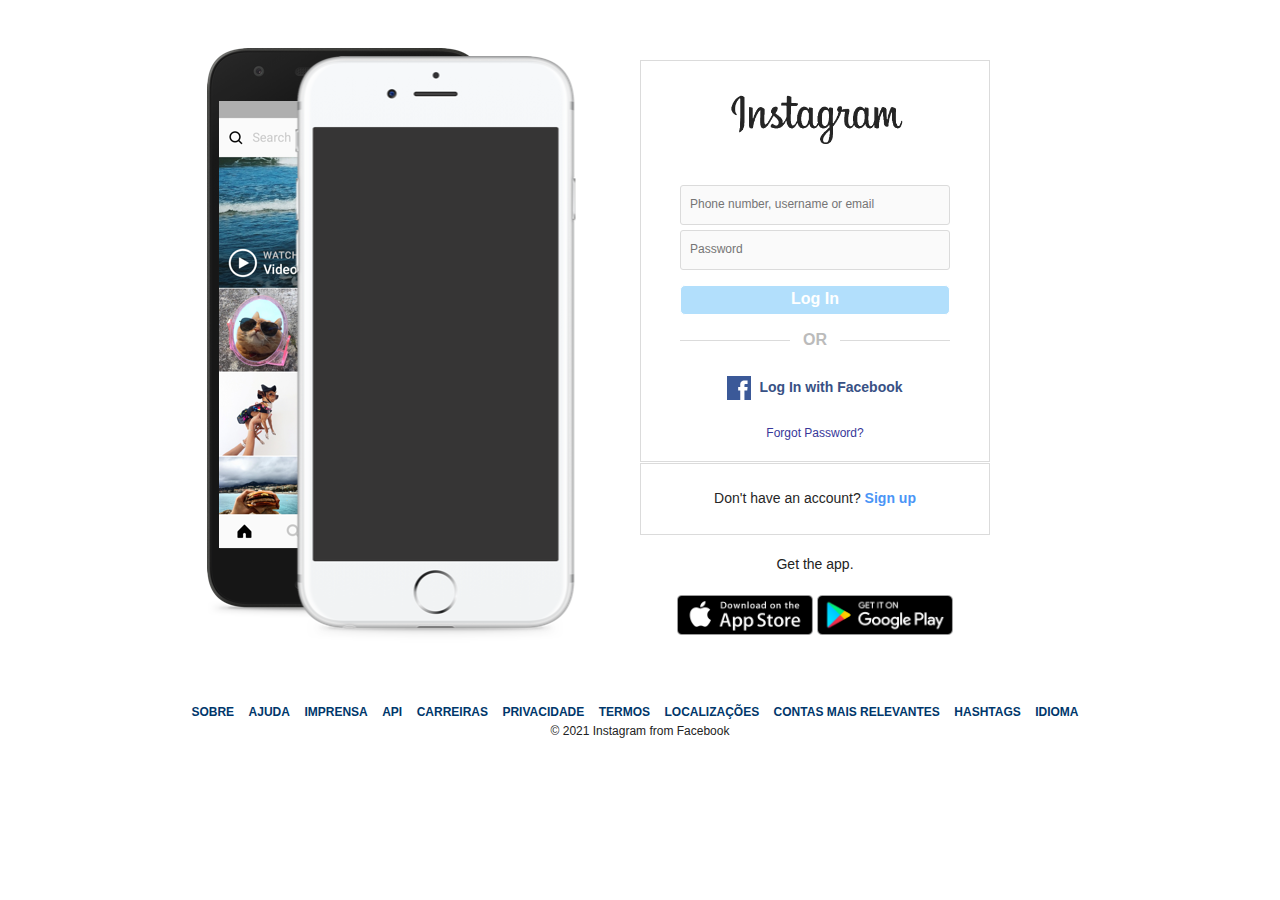
<file: 00_clone-home-instagram/index.html>
<!DOCTYPE html>
<html lang="en">

<head>
    <meta charset="UTF-8">
    <meta http-equiv="X-UA-Compatible" content="IE=edge">
    <meta name="viewport" content="width=device-width, initial-scale=1.0, maximum-scale=1, user-scalable=no">
    <link rel="shortcut icon" href="./assets/image/favicon.png" type="image/x-icon">
    <link rel="stylesheet" href="./assets/css/styles.css">
    <title>Instagram Clone</title>
</head>

<body>
    <main>
        <div class="" id="main-container">
            <!-- side banner -->
            <div class="" id="banner-container"></div><!-- /banner-container -->
            <!-- form banner -->
            <div class="" id="form-container">
                <div id="form-box">
                    <img src="./assets/image/instagram-logo-with-words.png" alt="Logo Instagram with words">
                    <!-- form login -->
                    <form id="login-form">
                        <input type="text" name="username" placeholder="Phone number, username or email">
                        <input type="password" name="pass" placeholder="Password">
                        <input type="submit" value="Log In">
                    </form><!-- /login-form -->
                    <!-- separator -->
                    <div class="separator">
                        <div class="line"><span>or</span></div>
                    </div>
                    <!-- alternative links -->
                    <div id="other-links">
                        <div id="fb-login">
                            <a href="#">
                                <img src="./assets/image/facebook_logo_36x36.svg" alt="Facebook">
                                <span>Log In with Facebook</span>
                            </a>
                        </div>
                        <div id="forgot-pass">
                            <a href="#">Forgot Password?</a>
                        </div>
                    </div><!-- /other-links -->
                </div><!-- /form-box -->
                <div id="reg-container">
                    <p>Don't have an account? <a href="#">Sign up</a></p>
                </div><!-- /reg-container -->
                <div id="get-app-container">
                    <p>Get the app.</p>
                    <a href="#">
                        <img src="./assets/image/badge_ios.png" alt="Apple Store">
                    </a>
                    <a href="#">
                        <img src="./assets/image/badge_android.png" alt="Google Play">
                    </a>
                </div><!-- /get-app-container -->
            </div><!-- /form-container -->
        </div><!-- /main-container -->
    </main>
    <!-- footer -->
    <footer>
        <nav>
            <ul id="footer-links">
                <li><a href="">Sobre</a></li>
                <li><a href="">Ajuda</a></li>
                <li><a href="">Imprensa</a></li>
                <li><a href="">API</a></li>
                <li><a href="">Carreiras</a></li>
                <li><a href="">Privacidade</a></li>
                <li><a href="">Termos</a></li>
                <li><a href="">Localizações</a></li>
                <li><a href="">Contas mais relevantes</a></li>
                <li><a href="">Hashtags</a></li>
                <li><a href="">Idioma</a></li>
            </ul>
        </nav>
        <p id="copyright">&copy; 2021 Instagram from Facebook</p>
    </footer>

</body>

</html>
</file>
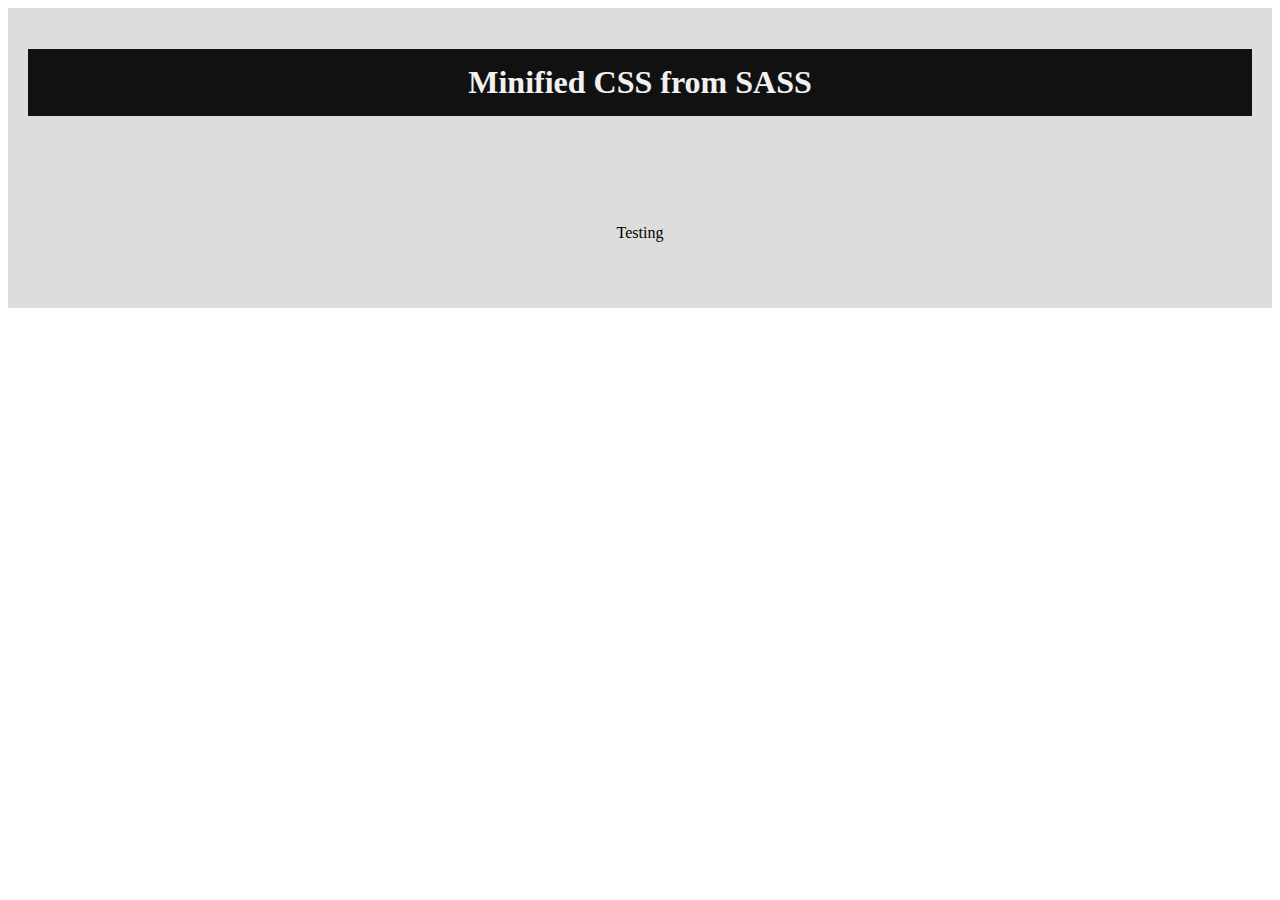
<file: 01_css-minified/css-min.html>
<!DOCTYPE html>
<html lang="pt-br">

<head>
    <meta charset="UTF-8">
    <meta http-equiv="X-UA-Compatible" content="IE=edge">
    <meta name="viewport" content="width=device-width, initial-scale=1.0, maximum-scale=1, user-scalable=no">
    <link rel="stylesheet" href="./assets/css/styles.min.css">
    <title>CSS minified</title>
</head>

<body>
    <div class="container">
        <h1 id="title">Minified CSS from SASS</h1>
    </div>
    <div class="container-bottom">
        <p>Testing</p>
    </div>
</body>

</html>
</file>
<file: 00_clone-home-instagram/assets/css/styles.css>
@import url("/assets/css/modules/normalize.css");
@import url("/assets/css/modules/reset.local.css");
@import url("/assets/css/modules/typography.css");
@import url("./modules/main.css");
@import url("./modules/media-queries.css");
</file>
<file: 01_css-minified/assets/css/styles.min.css>
/*! This comment also will be build on CSS */.container{padding:20px;background:#ddd}.container #title{padding:15px;background-color:#111;color:#f1f1f1;text-align:center}.container-bottom{padding:50px;background-color:#ddd;text-align:center}/*# sourceMappingURL=styles.min.css.map */
</file>
